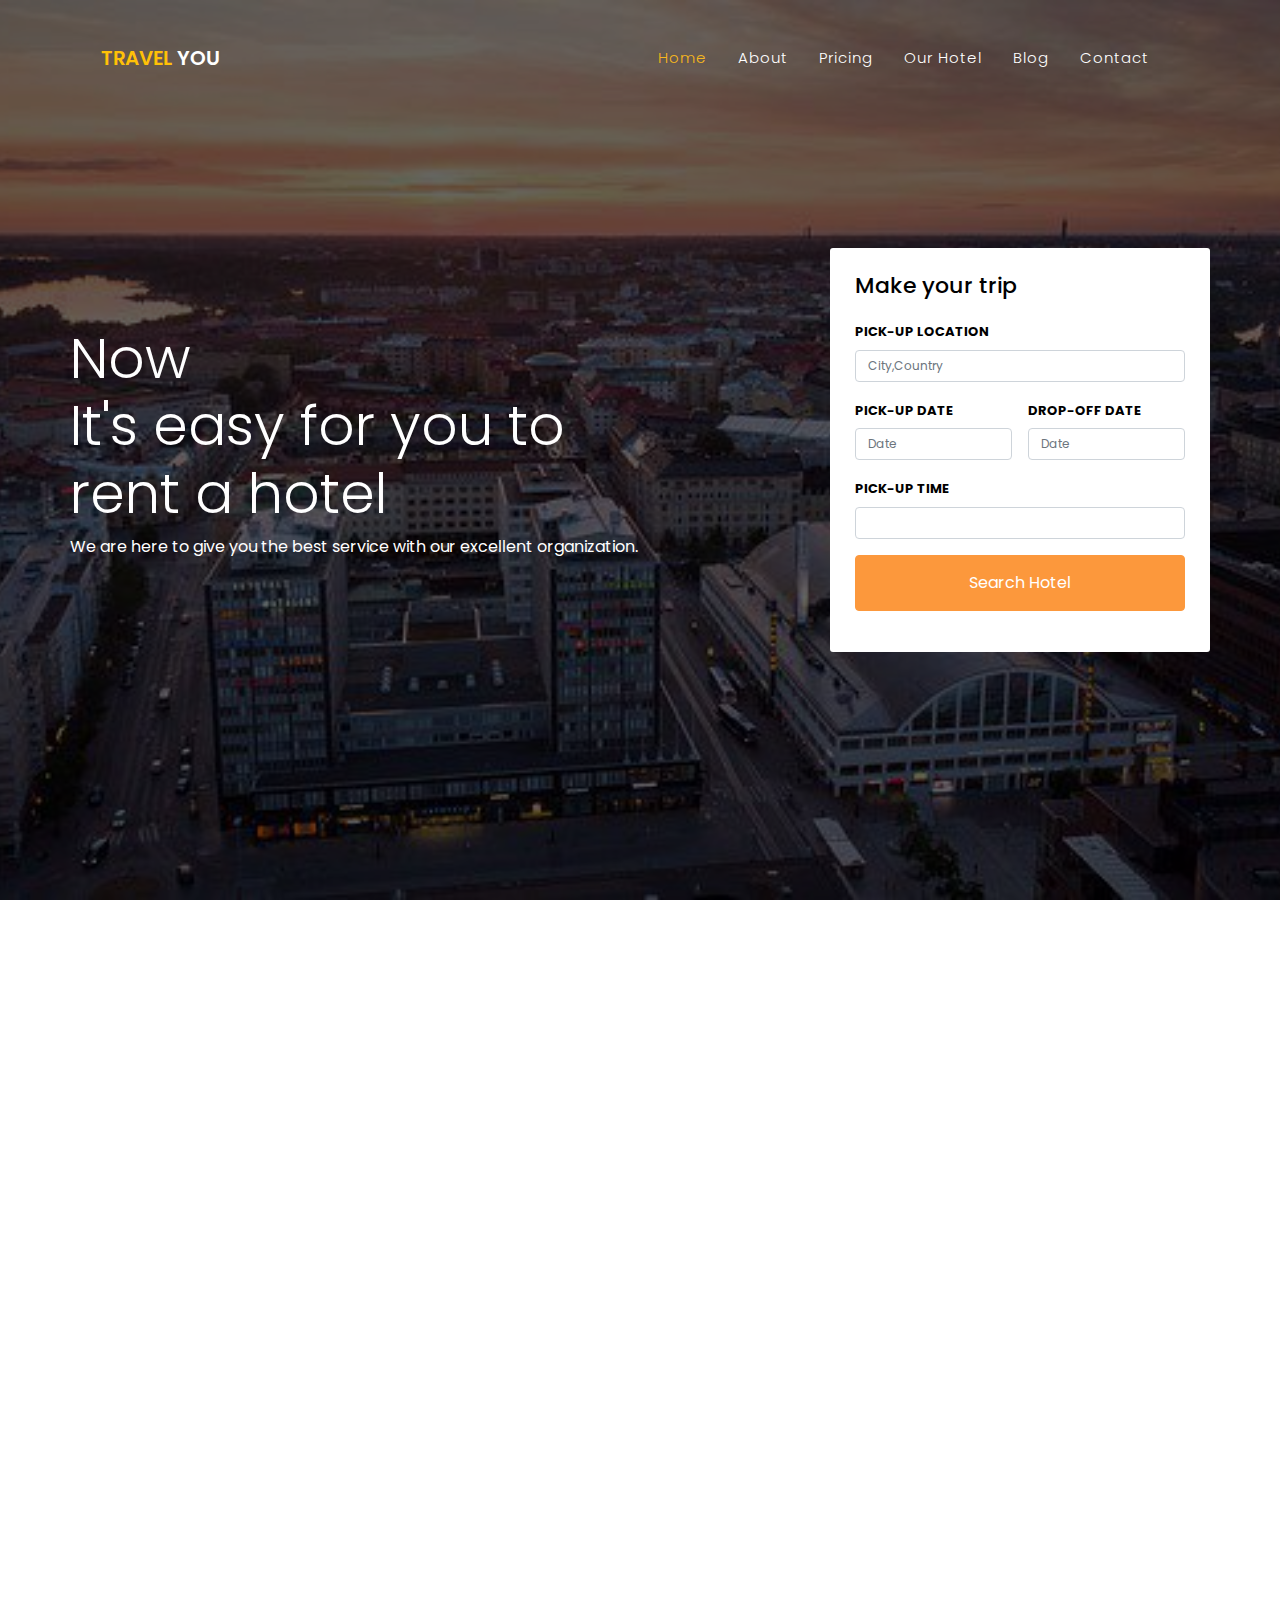
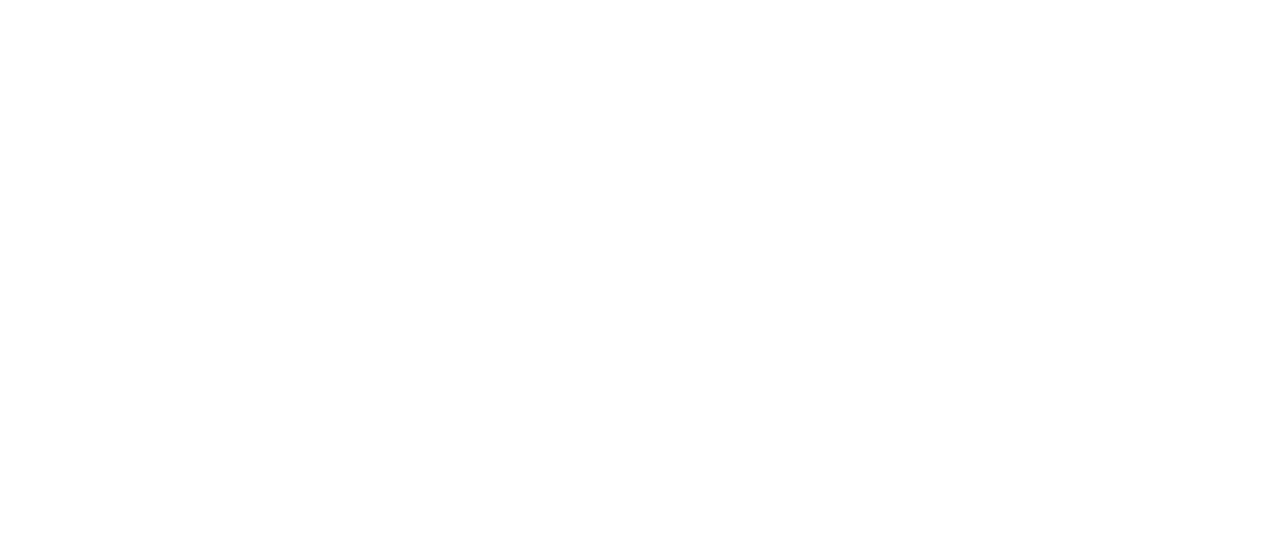
<file: index.html>
<!DOCTYPE html>
<html>
<head>
	<meta charset="utf-8">
	<meta name="viewport" content="width=device-width, initial-scale=1, shrink-to-fit=no">
	<title>Travel You</title>
	<link href="bootstrap/css/bootstrap.css" rel="stylesheet">
	<link rel="stylesheet" href="jqueryui/jquery-ui.css">
	<link rel="stylesheet" href="style.css">
	<link href="https://fonts.googleapis.com/css2?family=Poppins:wght@300;600&display=swap" rel="stylesheet">
	<link rel="stylesheet" href="fontawesome/css/all.min.css">
</head>
<body>
	<section class="container-fluid section1">
		<div class="overlay"></div>
		<div class="container">
			<nav class="navbar navbar-expand-md navbar-dark">
				<button class="navbar-toggler" type="button" data-toggle="collapse"
					data-target="#navbarSupportedContent" aria-controls="navbarSupportedContent" aria-expanded="false"
					aria-label="Toggle navigation"> <span class="navbar-toggler-icon"></span> </button>
				<a class="navbar-brand" href="#"> <span class="text-warning">TRAVEL</span> <span
						class="text-white">YOU</span> </a>
				<div class="collapse navbar-collapse" id="navbarSupportedContent">
					<ul class="navbar-nav ml-auto">
						<li class="nav-item active"> <a class="nav-link" href="#">Home <span
									class="sr-only">(current)</span></a> </li>
						<li class="nav-item"> <a class="nav-link" href="about.html">About</a> </li>
						<li class="nav-item"> <a class="nav-link " href="#">Pricing</a> </li>
						<li class="nav-item"> <a class="nav-link " href="#">Our Hotel</a> </li>
						<li class="nav-item"> <a class="nav-link " href="#">Blog</a> </li>
						<li class="nav-item"> <a class="nav-link " href="#">Contact</a> </li>
					</ul>
				</div>
			</nav>
			<div class="row">
				<div class="col-md-6 text-white p-0 py-4">
					<h2 class="display-4">Now<br>
						It's easy for you to rent a hotel</h2>
					<p>We are here to give you the best service with our excellent organization.</p>
				</div>
				<div class="col-md-4 offset-md-2 bg-white rightContents">
					<form action="" class="form-header">
						<h3>Make your trip</h3>
						<div class="form-group">
							<label for="">PICK-UP LOCATION</label>
							<input type="text" class="form-control" placeholder="City,Country">
						</div>
						<div class="d-flex">
							<div class="form-group mr-2 flex-grow-1">
								<label for="">PICK-UP DATE</label>
								<input type="text" class="form-control" id="book_pick_date" placeholder="Date">
							</div>
							<div class="form-group ml-2 flex-grow-1">
								<label for="">DROP-OFF DATE</label>
								<input type="text" class="form-control" id="book_off_date" placeholder="Date">
							</div>
						</div>
						<div class="form-group">
							<label for="">PICK-UP TIME</label>
							<input type="text" class="form-control" id="tarih3">
						</div>
						<div class="form-group">
							<input type="submit" class="btn btn-primary w-100" value="Search Hotel">
						</div>
					</form>
				</div>
			</div>
		</div>
	</section>
	<section class="container-fluid section2">
		<h3>HERE ARE OUR HOTELS</h3>
		<div class="row p-4">
			<div class="col-md-6 col-lg-3">
				<div class="sectionCard">
					<div class="img d-flex justify-content-start align-items-end"
						style="background: url('images/otel-1.jpg')">
						<div class="price d-flex shadow">
							<span class="tutar">$30</span>
							<p class="from-day">
								<span>From</span>
								<span>/Day</span>
							</p>
						</div>
					</div>
					<h5>Sueno Hotels Beach Side</h5>
					<p>Tüm yıl boyunca hizmet veren tesislerin bazılarında; 01.04 - 31.10 tarihleri arası konaklamalarda Yaz Konsepti, 01.11 - 31.03 tarihleri arası konaklamalarda ise Kış Konsepti uygulanmaktadır.</p>
					<div class="buttonAll">
						<button class="btn">Book Now</button>
						<button class="btn">Details</button>
					</div>
				</div>
			</div>
			<div class="col-md-6 col-lg-3">
				<div class="sectionCard">
					<div class="img d-flex justify-content-start align-items-end"
						style="background: url('images/hotel-2.jpg')">
						<div class="price d-flex shadow">
							<span class="tutar">$50</span>
							<p class="from-day">
								<span>From</span>
								<span>/Day</span>
							</p>
						</div>
					</div>
					<h5>Sueno Hotels Deluxe Belek</h5>
					<p>Tüm yıl boyunca hizmet veren tesislerin bazılarında; 01.04 - 31.10 tarihleri arası konaklamalarda Yaz Konsepti, 01.11 - 31.03 tarihleri arası konaklamalarda ise Kış Konsepti uygulanmaktadır.</p>
					<div class="buttonAll">
						<button class="btn">Book Now</button>
						<button class="btn">Details</button>
					</div>
				</div>
			</div>
			<div class="col-md-6 col-lg-3">
				<div class="sectionCard">
					<div class="img d-flex justify-content-start align-items-end"
						style="background: url('images/hotel-3.jpg')">
						<div class="price d-flex shadow">
							<span class="tutar">$40</span>
							<p class="from-day">
								<span>From</span>
								<span>/Day</span>
							</p>
						</div>
					</div>
					<h5>Alaiye Resort & Spa Hotel</h5>
					<p>Tüm yıl boyunca hizmet veren tesislerin bazılarında; 01.04 - 31.10 tarihleri arası konaklamalarda Yaz Konsepti, 01.11 - 31.03 tarihleri arası konaklamalarda ise Kış Konsepti uygulanmaktadır.</p>
					<div class="buttonAll">
						<button class="btn">Book Now</button>
						<button class="btn">Details</button>
					</div>
				</div>
			</div>
			<div class="col-md-6 col-lg-3">
				<div class="sectionCard">
					<div class="img d-flex justify-content-start align-items-end"
						style="background: url('images/hotel-4.jpg')">
						<div class="price d-flex shadow">
							<span class="tutar">$80</span>
							<p class="from-day">
								<span>From</span>
								<span>/Day</span>
							</p>
						</div>
					</div>
					<h5>Emelda Sun Club (Ex. Simena Sun Club)</h5>
					<p>Tüm yıl boyunca hizmet veren tesislerin bazılarında; 01.04 - 31.10 tarihleri arası konaklamalarda Yaz Konsepti, 01.11 - 31.03 tarihleri arası konaklamalarda ise Kış Konsepti uygulanmaktadır.</p>
					<div class="buttonAll">
						<button class="btn">Book Now</button>
						<button class="btn">Details</button>
					</div>
				</div>
			</div>
			<div class="col-md-6 col-lg-3">
				<div class="sectionCard">
					<div class="img d-flex justify-content-start align-items-end"
						style="background: url('images/hotel-5.jpg')">
						<div class="price d-flex shadow">
							<span class="tutar">$60</span>
							<p class="from-day">
								<span>From</span>
								<span>/Day</span>
							</p>
						</div>
					</div>
					<h5>Crystal Prestige Elite</h5>
					<p>Tüm yıl boyunca hizmet veren tesislerin bazılarında; 01.04 - 31.10 tarihleri arası konaklamalarda Yaz Konsepti, 01.11 - 31.03 tarihleri arası konaklamalarda ise Kış Konsepti uygulanmaktadır.</p>
					<div class="buttonAll">
						<button class="btn">Book Now</button>
						<button class="btn">Details</button>
					</div>
				</div>
			</div>
			<div class="col-md-6 col-lg-3">
				<div class="sectionCard">
					<div class="img d-flex justify-content-start align-items-end"
						style="background: url('images/hotel-8.jpg')">
						<div class="price d-flex shadow">
							<span class="tutar">$90</span>
							<p class="from-day">
								<span>From</span>
								<span>/Day</span>
							</p>
						</div>
					</div>
					<h5>Doria Hotel & Yacht Club Kaş</h5>
					<p>Tüm yıl boyunca hizmet veren tesislerin bazılarında; 01.04 - 31.10 tarihleri arası konaklamalarda Yaz Konsepti, 01.11 - 31.03 tarihleri arası konaklamalarda ise Kış Konsepti uygulanmaktadır.</p>
					<div class="buttonAll">
						<button class="btn">Book Now</button>
						<button class="btn">Details</button>
					</div>
				</div>
			</div>
			<div class="col-md-6 col-lg-3">
				<div class="sectionCard">
					<div class="img d-flex justify-content-start align-items-end"
						style="background: url('images/hotel-9.jpg')">
						<div class="price d-flex shadow">
							<span class="tutar">$100</span>
							<p class="from-day">
								<span>From</span>
								<span>/Day</span>
							</p>
						</div>
					</div>
					<h5>Andriake Beach Club Hotel</h5>
					<p>Tüm yıl boyunca hizmet veren tesislerin bazılarında; 01.04 - 31.10 tarihleri arası konaklamalarda Yaz Konsepti, 01.11 - 31.03 tarihleri arası konaklamalarda ise Kış Konsepti uygulanmaktadır.</p>
					<div class="buttonAll">
						<button class="btn">Book Now</button>
						<button class="btn">Details</button>
					</div>
				</div>
			</div>
			<div class="col-md-6 col-lg-3 cart">
				<div class="sectionCard">
					<div class="img d-flex justify-content-start align-items-end"
						style="background: url('images/hotel-10.jpg')">
						<div class="price d-flex shadow">
							<span class="tutar">$80</span>
							<p class="from-day">
								<span>From</span>
								<span>/Day</span>
							</p>
						</div>
					</div>
					<h5>Nirvana Cosmopolitan Hotel</h5>
					<p>Tüm yıl boyunca hizmet veren tesislerin bazılarında; 01.04 - 31.10 tarihleri arası konaklamalarda Yaz Konsepti, 01.11 - 31.03 tarihleri arası konaklamalarda ise Kış Konsepti uygulanmaktadır.</p>
					<div class="buttonAll">
						<button class="btn">Book Now</button>
						<button class="btn">Details</button>
					</div>
				</div>
			</div>
		</div>
	</section>
	<script src="bootstrap/js/jquery-3.4.1.min.js"></script>
	<script src="bootstrap/js/bootstrap.js"></script>
	<script src="jqueryui/jquery-ui.js"></script>
	<script src="jscript.js"></script>
</body>

</html>
</file>
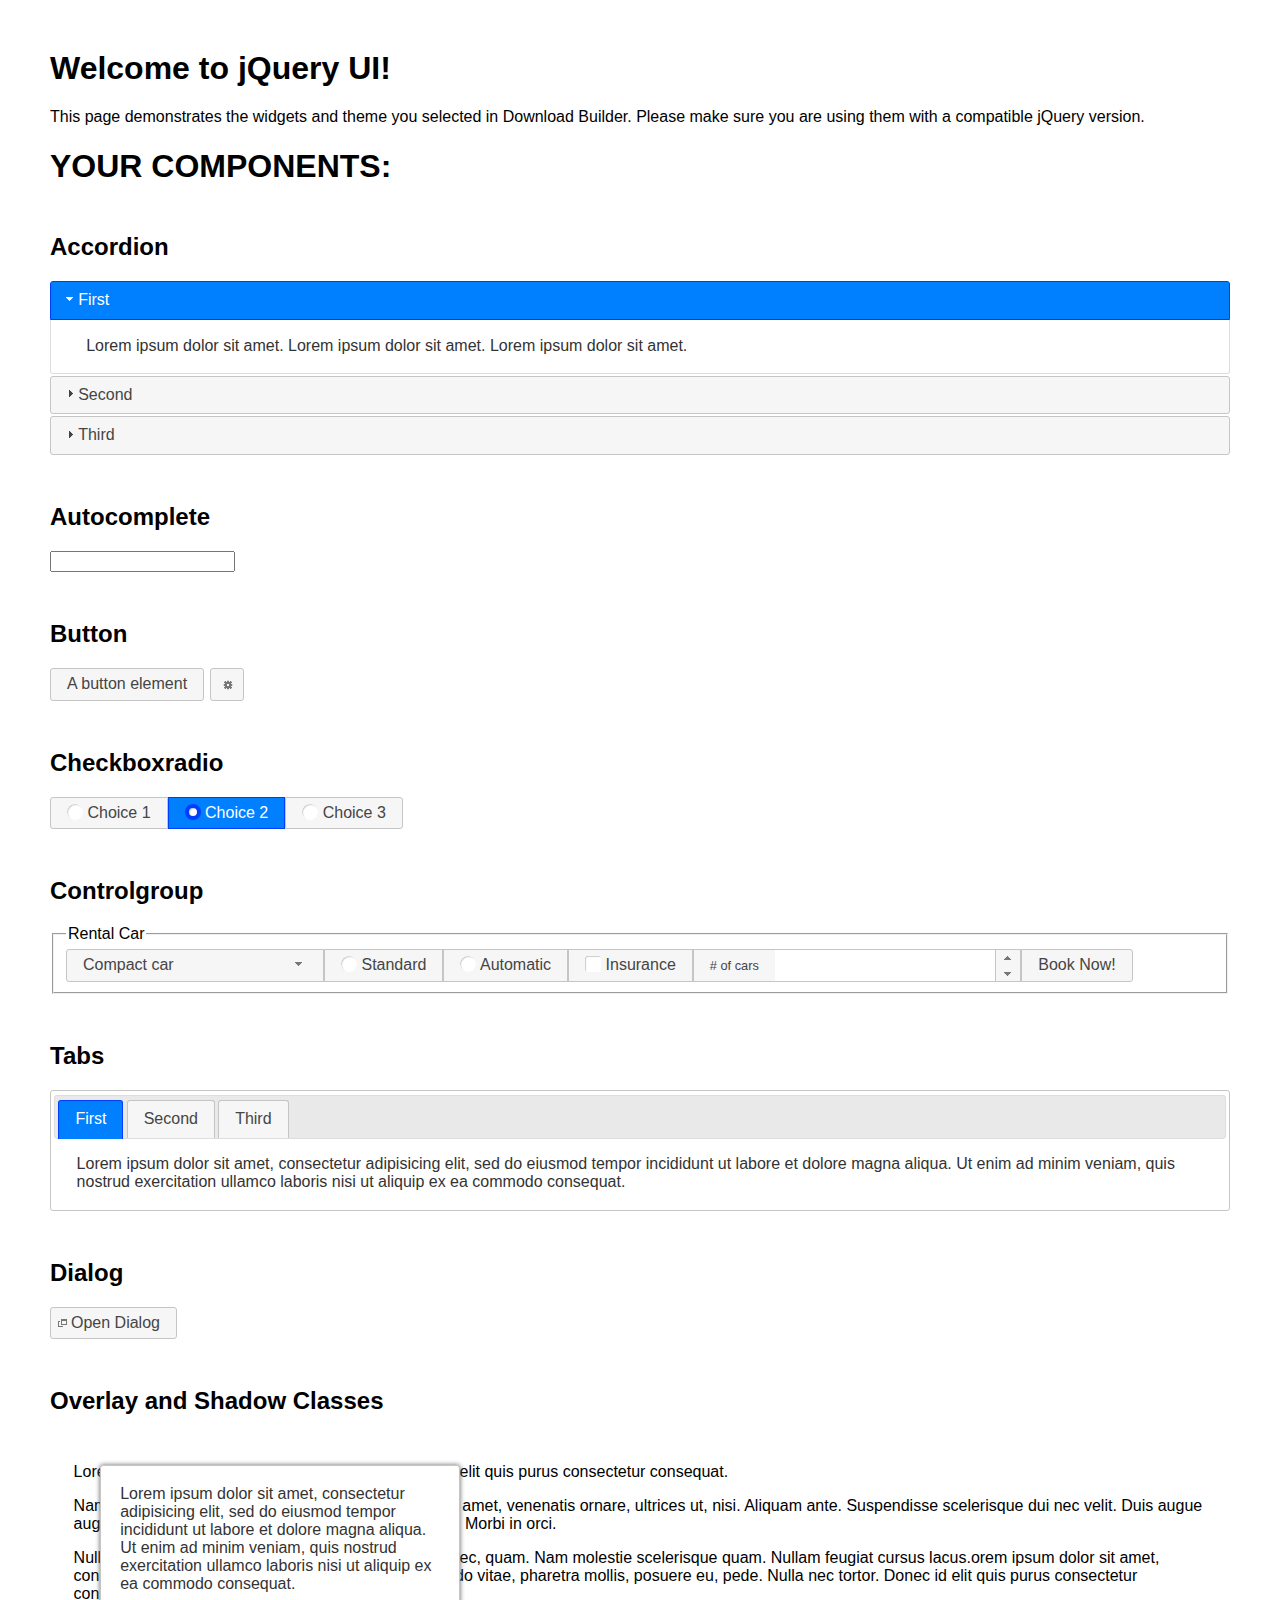
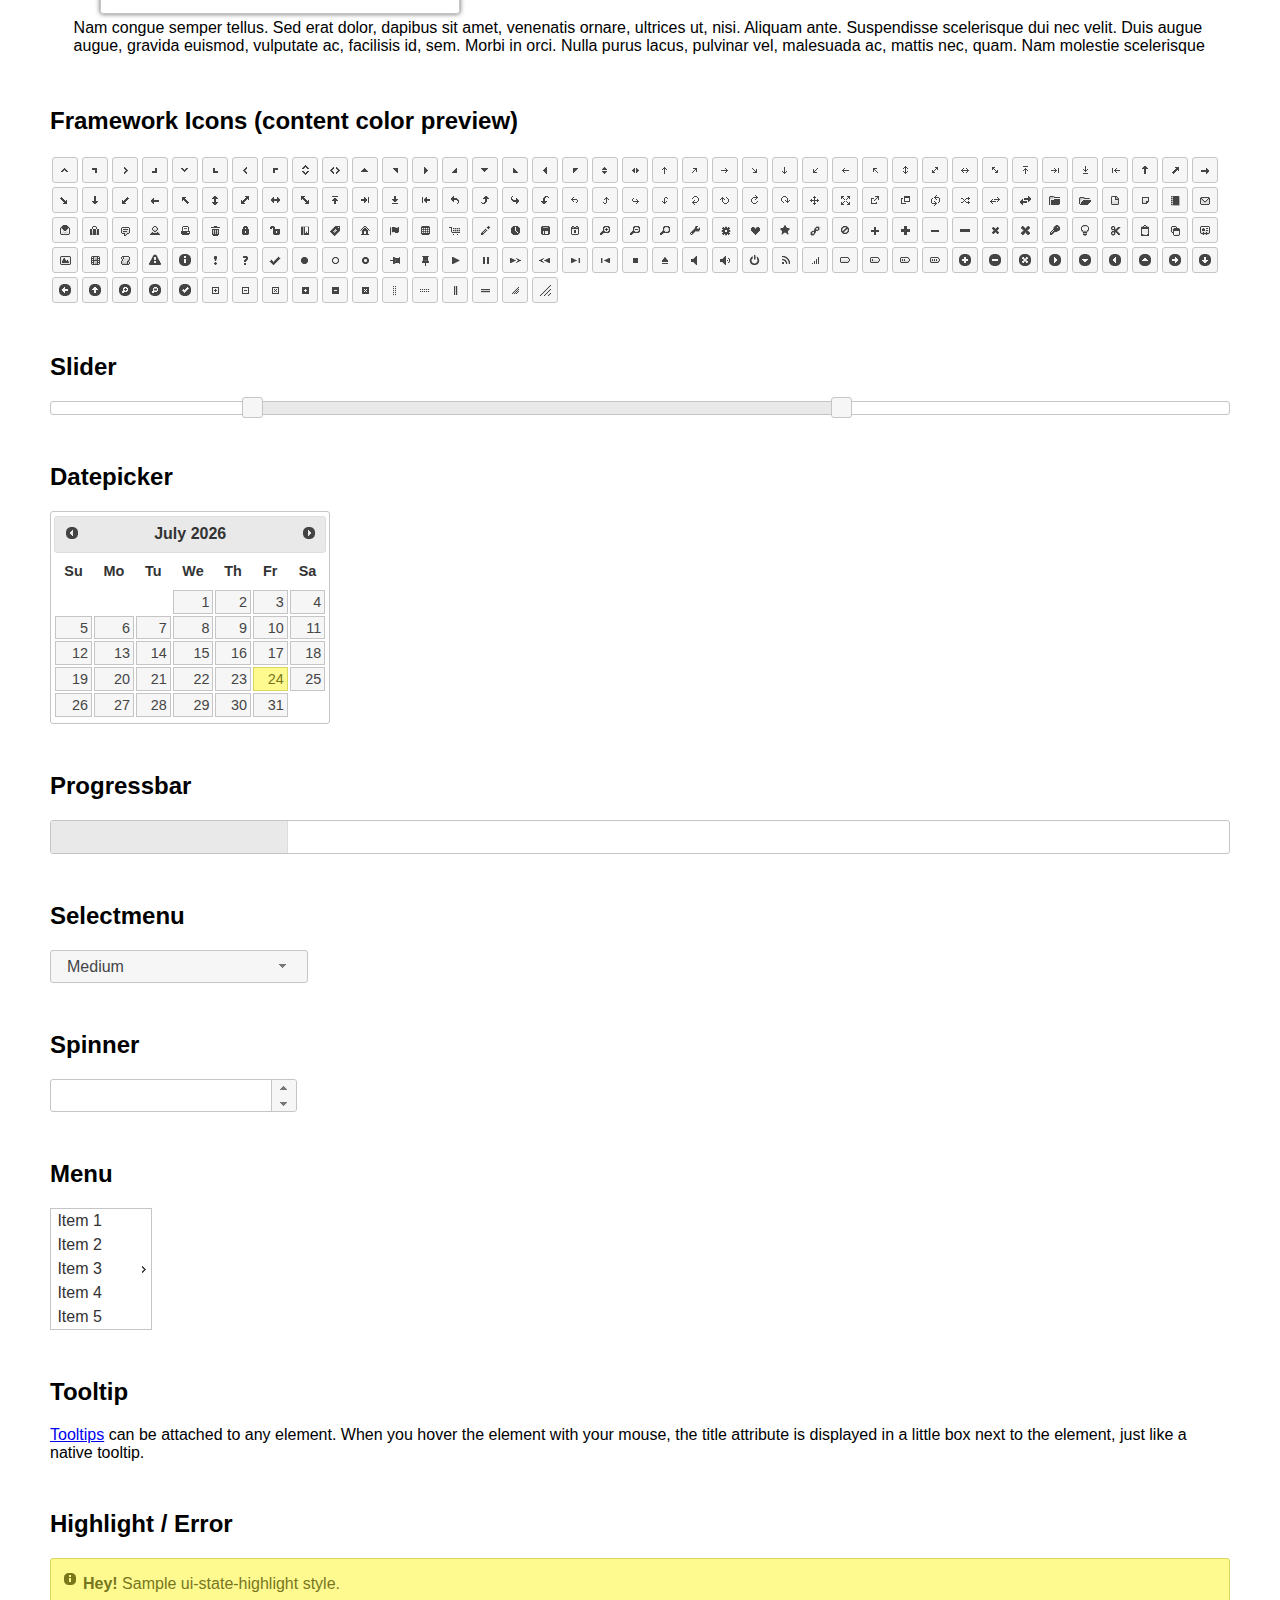
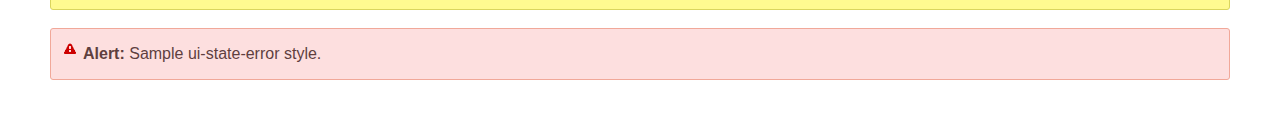
<file: jqueryui/index.html>
<!doctype html>
<html lang="us">
<head>
	<meta charset="utf-8">
	<title>jQuery UI Example Page</title>
	<link href="jquery-ui.css" rel="stylesheet">
	<style>
	body{
		font-family: "Trebuchet MS", sans-serif;
		margin: 50px;
	}
	.demoHeaders {
		margin-top: 2em;
	}
	#dialog-link {
		padding: .4em 1em .4em 20px;
		text-decoration: none;
		position: relative;
	}
	#dialog-link span.ui-icon {
		margin: 0 5px 0 0;
		position: absolute;
		left: .2em;
		top: 50%;
		margin-top: -8px;
	}
	#icons {
		margin: 0;
		padding: 0;
	}
	#icons li {
		margin: 2px;
		position: relative;
		padding: 4px 0;
		cursor: pointer;
		float: left;
		list-style: none;
	}
	#icons span.ui-icon {
		float: left;
		margin: 0 4px;
	}
	.fakewindowcontain .ui-widget-overlay {
		position: absolute;
	}
	select {
		width: 200px;
	}
	</style>
</head>
<body>

<h1>Welcome to jQuery UI!</h1>

<div class="ui-widget">
	<p>This page demonstrates the widgets and theme you selected in Download Builder. Please make sure you are using them with a compatible jQuery version.</p>
</div>

<h1>YOUR COMPONENTS:</h1>


<!-- Accordion -->
<h2 class="demoHeaders">Accordion</h2>
<div id="accordion">
	<h3>First</h3>
	<div>Lorem ipsum dolor sit amet. Lorem ipsum dolor sit amet. Lorem ipsum dolor sit amet.</div>
	<h3>Second</h3>
	<div>Phasellus mattis tincidunt nibh.</div>
	<h3>Third</h3>
	<div>Nam dui erat, auctor a, dignissim quis.</div>
</div>



<!-- Autocomplete -->
<h2 class="demoHeaders">Autocomplete</h2>
<div>
	<input id="autocomplete" title="type &quot;a&quot;">
</div>



<!-- Button -->
<h2 class="demoHeaders">Button</h2>
<button id="button">A button element</button>
<button id="button-icon">An icon-only button</button>



<!-- Checkboxradio -->
<h2 class="demoHeaders">Checkboxradio</h2>
<form style="margin-top: 1em;">
	<div id="radioset">
		<input type="radio" id="radio1" name="radio"><label for="radio1">Choice 1</label>
		<input type="radio" id="radio2" name="radio" checked="checked"><label for="radio2">Choice 2</label>
		<input type="radio" id="radio3" name="radio"><label for="radio3">Choice 3</label>
	</div>
</form>



<!-- Controlgroup -->
<h2 class="demoHeaders">Controlgroup</h2>
<fieldset>
	<legend>Rental Car</legend>
	<div id="controlgroup">
		<select id="car-type">
			<option>Compact car</option>
			<option>Midsize car</option>
			<option>Full size car</option>
			<option>SUV</option>
			<option>Luxury</option>
			<option>Truck</option>
			<option>Van</option>
		</select>
		<label for="transmission-standard">Standard</label>
		<input type="radio" name="transmission" id="transmission-standard">
		<label for="transmission-automatic">Automatic</label>
		<input type="radio" name="transmission" id="transmission-automatic">
		<label for="insurance">Insurance</label>
		<input type="checkbox" name="insurance" id="insurance">
		<label for="horizontal-spinner" class="ui-controlgroup-label"># of cars</label>
		<input id="horizontal-spinner" class="ui-spinner-input">
		<button>Book Now!</button>
	</div>
</fieldset>



<!-- Tabs -->
<h2 class="demoHeaders">Tabs</h2>
<div id="tabs">
	<ul>
		<li><a href="#tabs-1">First</a></li>
		<li><a href="#tabs-2">Second</a></li>
		<li><a href="#tabs-3">Third</a></li>
	</ul>
	<div id="tabs-1">Lorem ipsum dolor sit amet, consectetur adipisicing elit, sed do eiusmod tempor incididunt ut labore et dolore magna aliqua. Ut enim ad minim veniam, quis nostrud exercitation ullamco laboris nisi ut aliquip ex ea commodo consequat.</div>
	<div id="tabs-2">Phasellus mattis tincidunt nibh. Cras orci urna, blandit id, pretium vel, aliquet ornare, felis. Maecenas scelerisque sem non nisl. Fusce sed lorem in enim dictum bibendum.</div>
	<div id="tabs-3">Nam dui erat, auctor a, dignissim quis, sollicitudin eu, felis. Pellentesque nisi urna, interdum eget, sagittis et, consequat vestibulum, lacus. Mauris porttitor ullamcorper augue.</div>
</div>



<h2 class="demoHeaders">Dialog</h2>
<p>
	<button id="dialog-link" class="ui-button ui-corner-all ui-widget">
		<span class="ui-icon ui-icon-newwin"></span>Open Dialog
	</button>
</p>

<h2 class="demoHeaders">Overlay and Shadow Classes</h2>
<div style="position: relative; width: 96%; height: 200px; padding:1% 2%; overflow:hidden;" class="fakewindowcontain">
	<p>Lorem ipsum dolor sit amet,  Nulla nec tortor. Donec id elit quis purus consectetur consequat. </p><p>Nam congue semper tellus. Sed erat dolor, dapibus sit amet, venenatis ornare, ultrices ut, nisi. Aliquam ante. Suspendisse scelerisque dui nec velit. Duis augue augue, gravida euismod, vulputate ac, facilisis id, sem. Morbi in orci. </p><p>Nulla purus lacus, pulvinar vel, malesuada ac, mattis nec, quam. Nam molestie scelerisque quam. Nullam feugiat cursus lacus.orem ipsum dolor sit amet, consectetur adipiscing elit. Donec libero risus, commodo vitae, pharetra mollis, posuere eu, pede. Nulla nec tortor. Donec id elit quis purus consectetur consequat. </p><p>Nam congue semper tellus. Sed erat dolor, dapibus sit amet, venenatis ornare, ultrices ut, nisi. Aliquam ante. Suspendisse scelerisque dui nec velit. Duis augue augue, gravida euismod, vulputate ac, facilisis id, sem. Morbi in orci. Nulla purus lacus, pulvinar vel, malesuada ac, mattis nec, quam. Nam molestie scelerisque quam. </p><p>Nullam feugiat cursus lacus.orem ipsum dolor sit amet, consectetur adipiscing elit. Donec libero risus, commodo vitae, pharetra mollis, posuere eu, pede. Nulla nec tortor. Donec id elit quis purus consectetur consequat. Nam congue semper tellus. Sed erat dolor, dapibus sit amet, venenatis ornare, ultrices ut, nisi. Aliquam ante. </p><p>Suspendisse scelerisque dui nec velit. Duis augue augue, gravida euismod, vulputate ac, facilisis id, sem. Morbi in orci. Nulla purus lacus, pulvinar vel, malesuada ac, mattis nec, quam. Nam molestie scelerisque quam. Nullam feugiat cursus lacus.orem ipsum dolor sit amet, consectetur adipiscing elit. Donec libero risus, commodo vitae, pharetra mollis, posuere eu, pede. Nulla nec tortor. Donec id elit quis purus consectetur consequat. Nam congue semper tellus. Sed erat dolor, dapibus sit amet, venenatis ornare, ultrices ut, nisi. </p>

	<!-- ui-dialog -->
	<div class="ui-widget-overlay ui-front"></div>
	<div style="position: absolute; width: 320px; left: 50px; top: 30px; padding: 1.2em" class="ui-widget ui-front ui-widget-content ui-corner-all ui-widget-shadow">
		Lorem ipsum dolor sit amet, consectetur adipisicing elit, sed do eiusmod tempor incididunt ut labore et dolore magna aliqua. Ut enim ad minim veniam, quis nostrud exercitation ullamco laboris nisi ut aliquip ex ea commodo consequat.
	</div>

</div>

<!-- ui-dialog -->
<div id="dialog" title="Dialog Title">
	<p>Lorem ipsum dolor sit amet, consectetur adipisicing elit, sed do eiusmod tempor incididunt ut labore et dolore magna aliqua. Ut enim ad minim veniam, quis nostrud exercitation ullamco laboris nisi ut aliquip ex ea commodo consequat.</p>
</div>



<h2 class="demoHeaders">Framework Icons (content color preview)</h2>
<ul id="icons" class="ui-widget ui-helper-clearfix">
	<li class="ui-state-default ui-corner-all" title=".ui-icon-caret-1-n"><span class="ui-icon ui-icon-caret-1-n"></span></li>
	<li class="ui-state-default ui-corner-all" title=".ui-icon-caret-1-ne"><span class="ui-icon ui-icon-caret-1-ne"></span></li>
	<li class="ui-state-default ui-corner-all" title=".ui-icon-caret-1-e"><span class="ui-icon ui-icon-caret-1-e"></span></li>
	<li class="ui-state-default ui-corner-all" title=".ui-icon-caret-1-se"><span class="ui-icon ui-icon-caret-1-se"></span></li>
	<li class="ui-state-default ui-corner-all" title=".ui-icon-caret-1-s"><span class="ui-icon ui-icon-caret-1-s"></span></li>
	<li class="ui-state-default ui-corner-all" title=".ui-icon-caret-1-sw"><span class="ui-icon ui-icon-caret-1-sw"></span></li>
	<li class="ui-state-default ui-corner-all" title=".ui-icon-caret-1-w"><span class="ui-icon ui-icon-caret-1-w"></span></li>
	<li class="ui-state-default ui-corner-all" title=".ui-icon-caret-1-nw"><span class="ui-icon ui-icon-caret-1-nw"></span></li>
	<li class="ui-state-default ui-corner-all" title=".ui-icon-caret-2-n-s"><span class="ui-icon ui-icon-caret-2-n-s"></span></li>
	<li class="ui-state-default ui-corner-all" title=".ui-icon-caret-2-e-w"><span class="ui-icon ui-icon-caret-2-e-w"></span></li>
	<li class="ui-state-default ui-corner-all" title=".ui-icon-triangle-1-n"><span class="ui-icon ui-icon-triangle-1-n"></span></li>
	<li class="ui-state-default ui-corner-all" title=".ui-icon-triangle-1-ne"><span class="ui-icon ui-icon-triangle-1-ne"></span></li>
	<li class="ui-state-default ui-corner-all" title=".ui-icon-triangle-1-e"><span class="ui-icon ui-icon-triangle-1-e"></span></li>
	<li class="ui-state-default ui-corner-all" title=".ui-icon-triangle-1-se"><span class="ui-icon ui-icon-triangle-1-se"></span></li>
	<li class="ui-state-default ui-corner-all" title=".ui-icon-triangle-1-s"><span class="ui-icon ui-icon-triangle-1-s"></span></li>
	<li class="ui-state-default ui-corner-all" title=".ui-icon-triangle-1-sw"><span class="ui-icon ui-icon-triangle-1-sw"></span></li>
	<li class="ui-state-default ui-corner-all" title=".ui-icon-triangle-1-w"><span class="ui-icon ui-icon-triangle-1-w"></span></li>
	<li class="ui-state-default ui-corner-all" title=".ui-icon-triangle-1-nw"><span class="ui-icon ui-icon-triangle-1-nw"></span></li>
	<li class="ui-state-default ui-corner-all" title=".ui-icon-triangle-2-n-s"><span class="ui-icon ui-icon-triangle-2-n-s"></span></li>
	<li class="ui-state-default ui-corner-all" title=".ui-icon-triangle-2-e-w"><span class="ui-icon ui-icon-triangle-2-e-w"></span></li>
	<li class="ui-state-default ui-corner-all" title=".ui-icon-arrow-1-n"><span class="ui-icon ui-icon-arrow-1-n"></span></li>
	<li class="ui-state-default ui-corner-all" title=".ui-icon-arrow-1-ne"><span class="ui-icon ui-icon-arrow-1-ne"></span></li>
	<li class="ui-state-default ui-corner-all" title=".ui-icon-arrow-1-e"><span class="ui-icon ui-icon-arrow-1-e"></span></li>
	<li class="ui-state-default ui-corner-all" title=".ui-icon-arrow-1-se"><span class="ui-icon ui-icon-arrow-1-se"></span></li>
	<li class="ui-state-default ui-corner-all" title=".ui-icon-arrow-1-s"><span class="ui-icon ui-icon-arrow-1-s"></span></li>
	<li class="ui-state-default ui-corner-all" title=".ui-icon-arrow-1-sw"><span class="ui-icon ui-icon-arrow-1-sw"></span></li>
	<li class="ui-state-default ui-corner-all" title=".ui-icon-arrow-1-w"><span class="ui-icon ui-icon-arrow-1-w"></span></li>
	<li class="ui-state-default ui-corner-all" title=".ui-icon-arrow-1-nw"><span class="ui-icon ui-icon-arrow-1-nw"></span></li>
	<li class="ui-state-default ui-corner-all" title=".ui-icon-arrow-2-n-s"><span class="ui-icon ui-icon-arrow-2-n-s"></span></li>
	<li class="ui-state-default ui-corner-all" title=".ui-icon-arrow-2-ne-sw"><span class="ui-icon ui-icon-arrow-2-ne-sw"></span></li>
	<li class="ui-state-default ui-corner-all" title=".ui-icon-arrow-2-e-w"><span class="ui-icon ui-icon-arrow-2-e-w"></span></li>
	<li class="ui-state-default ui-corner-all" title=".ui-icon-arrow-2-se-nw"><span class="ui-icon ui-icon-arrow-2-se-nw"></span></li>
	<li class="ui-state-default ui-corner-all" title=".ui-icon-arrowstop-1-n"><span class="ui-icon ui-icon-arrowstop-1-n"></span></li>
	<li class="ui-state-default ui-corner-all" title=".ui-icon-arrowstop-1-e"><span class="ui-icon ui-icon-arrowstop-1-e"></span></li>
	<li class="ui-state-default ui-corner-all" title=".ui-icon-arrowstop-1-s"><span class="ui-icon ui-icon-arrowstop-1-s"></span></li>
	<li class="ui-state-default ui-corner-all" title=".ui-icon-arrowstop-1-w"><span class="ui-icon ui-icon-arrowstop-1-w"></span></li>
	<li class="ui-state-default ui-corner-all" title=".ui-icon-arrowthick-1-n"><span class="ui-icon ui-icon-arrowthick-1-n"></span></li>
	<li class="ui-state-default ui-corner-all" title=".ui-icon-arrowthick-1-ne"><span class="ui-icon ui-icon-arrowthick-1-ne"></span></li>
	<li class="ui-state-default ui-corner-all" title=".ui-icon-arrowthick-1-e"><span class="ui-icon ui-icon-arrowthick-1-e"></span></li>
	<li class="ui-state-default ui-corner-all" title=".ui-icon-arrowthick-1-se"><span class="ui-icon ui-icon-arrowthick-1-se"></span></li>
	<li class="ui-state-default ui-corner-all" title=".ui-icon-arrowthick-1-s"><span class="ui-icon ui-icon-arrowthick-1-s"></span></li>
	<li class="ui-state-default ui-corner-all" title=".ui-icon-arrowthick-1-sw"><span class="ui-icon ui-icon-arrowthick-1-sw"></span></li>
	<li class="ui-state-default ui-corner-all" title=".ui-icon-arrowthick-1-w"><span class="ui-icon ui-icon-arrowthick-1-w"></span></li>
	<li class="ui-state-default ui-corner-all" title=".ui-icon-arrowthick-1-nw"><span class="ui-icon ui-icon-arrowthick-1-nw"></span></li>
	<li class="ui-state-default ui-corner-all" title=".ui-icon-arrowthick-2-n-s"><span class="ui-icon ui-icon-arrowthick-2-n-s"></span></li>
	<li class="ui-state-default ui-corner-all" title=".ui-icon-arrowthick-2-ne-sw"><span class="ui-icon ui-icon-arrowthick-2-ne-sw"></span></li>
	<li class="ui-state-default ui-corner-all" title=".ui-icon-arrowthick-2-e-w"><span class="ui-icon ui-icon-arrowthick-2-e-w"></span></li>
	<li class="ui-state-default ui-corner-all" title=".ui-icon-arrowthick-2-se-nw"><span class="ui-icon ui-icon-arrowthick-2-se-nw"></span></li>
	<li class="ui-state-default ui-corner-all" title=".ui-icon-arrowthickstop-1-n"><span class="ui-icon ui-icon-arrowthickstop-1-n"></span></li>
	<li class="ui-state-default ui-corner-all" title=".ui-icon-arrowthickstop-1-e"><span class="ui-icon ui-icon-arrowthickstop-1-e"></span></li>
	<li class="ui-state-default ui-corner-all" title=".ui-icon-arrowthickstop-1-s"><span class="ui-icon ui-icon-arrowthickstop-1-s"></span></li>
	<li class="ui-state-default ui-corner-all" title=".ui-icon-arrowthickstop-1-w"><span class="ui-icon ui-icon-arrowthickstop-1-w"></span></li>
	<li class="ui-state-default ui-corner-all" title=".ui-icon-arrowreturnthick-1-w"><span class="ui-icon ui-icon-arrowreturnthick-1-w"></span></li>
	<li class="ui-state-default ui-corner-all" title=".ui-icon-arrowreturnthick-1-n"><span class="ui-icon ui-icon-arrowreturnthick-1-n"></span></li>
	<li class="ui-state-default ui-corner-all" title=".ui-icon-arrowreturnthick-1-e"><span class="ui-icon ui-icon-arrowreturnthick-1-e"></span></li>
	<li class="ui-state-default ui-corner-all" title=".ui-icon-arrowreturnthick-1-s"><span class="ui-icon ui-icon-arrowreturnthick-1-s"></span></li>
	<li class="ui-state-default ui-corner-all" title=".ui-icon-arrowreturn-1-w"><span class="ui-icon ui-icon-arrowreturn-1-w"></span></li>
	<li class="ui-state-default ui-corner-all" title=".ui-icon-arrowreturn-1-n"><span class="ui-icon ui-icon-arrowreturn-1-n"></span></li>
	<li class="ui-state-default ui-corner-all" title=".ui-icon-arrowreturn-1-e"><span class="ui-icon ui-icon-arrowreturn-1-e"></span></li>
	<li class="ui-state-default ui-corner-all" title=".ui-icon-arrowreturn-1-s"><span class="ui-icon ui-icon-arrowreturn-1-s"></span></li>
	<li class="ui-state-default ui-corner-all" title=".ui-icon-arrowrefresh-1-w"><span class="ui-icon ui-icon-arrowrefresh-1-w"></span></li>
	<li class="ui-state-default ui-corner-all" title=".ui-icon-arrowrefresh-1-n"><span class="ui-icon ui-icon-arrowrefresh-1-n"></span></li>
	<li class="ui-state-default ui-corner-all" title=".ui-icon-arrowrefresh-1-e"><span class="ui-icon ui-icon-arrowrefresh-1-e"></span></li>
	<li class="ui-state-default ui-corner-all" title=".ui-icon-arrowrefresh-1-s"><span class="ui-icon ui-icon-arrowrefresh-1-s"></span></li>
	<li class="ui-state-default ui-corner-all" title=".ui-icon-arrow-4"><span class="ui-icon ui-icon-arrow-4"></span></li>
	<li class="ui-state-default ui-corner-all" title=".ui-icon-arrow-4-diag"><span class="ui-icon ui-icon-arrow-4-diag"></span></li>
	<li class="ui-state-default ui-corner-all" title=".ui-icon-extlink"><span class="ui-icon ui-icon-extlink"></span></li>
	<li class="ui-state-default ui-corner-all" title=".ui-icon-newwin"><span class="ui-icon ui-icon-newwin"></span></li>
	<li class="ui-state-default ui-corner-all" title=".ui-icon-refresh"><span class="ui-icon ui-icon-refresh"></span></li>
	<li class="ui-state-default ui-corner-all" title=".ui-icon-shuffle"><span class="ui-icon ui-icon-shuffle"></span></li>
	<li class="ui-state-default ui-corner-all" title=".ui-icon-transfer-e-w"><span class="ui-icon ui-icon-transfer-e-w"></span></li>
	<li class="ui-state-default ui-corner-all" title=".ui-icon-transferthick-e-w"><span class="ui-icon ui-icon-transferthick-e-w"></span></li>
	<li class="ui-state-default ui-corner-all" title=".ui-icon-folder-collapsed"><span class="ui-icon ui-icon-folder-collapsed"></span></li>
	<li class="ui-state-default ui-corner-all" title=".ui-icon-folder-open"><span class="ui-icon ui-icon-folder-open"></span></li>
	<li class="ui-state-default ui-corner-all" title=".ui-icon-document"><span class="ui-icon ui-icon-document"></span></li>
	<li class="ui-state-default ui-corner-all" title=".ui-icon-document-b"><span class="ui-icon ui-icon-document-b"></span></li>
	<li class="ui-state-default ui-corner-all" title=".ui-icon-note"><span class="ui-icon ui-icon-note"></span></li>
	<li class="ui-state-default ui-corner-all" title=".ui-icon-mail-closed"><span class="ui-icon ui-icon-mail-closed"></span></li>
	<li class="ui-state-default ui-corner-all" title=".ui-icon-mail-open"><span class="ui-icon ui-icon-mail-open"></span></li>
	<li class="ui-state-default ui-corner-all" title=".ui-icon-suitcase"><span class="ui-icon ui-icon-suitcase"></span></li>
	<li class="ui-state-default ui-corner-all" title=".ui-icon-comment"><span class="ui-icon ui-icon-comment"></span></li>
	<li class="ui-state-default ui-corner-all" title=".ui-icon-person"><span class="ui-icon ui-icon-person"></span></li>
	<li class="ui-state-default ui-corner-all" title=".ui-icon-print"><span class="ui-icon ui-icon-print"></span></li>
	<li class="ui-state-default ui-corner-all" title=".ui-icon-trash"><span class="ui-icon ui-icon-trash"></span></li>
	<li class="ui-state-default ui-corner-all" title=".ui-icon-locked"><span class="ui-icon ui-icon-locked"></span></li>
	<li class="ui-state-default ui-corner-all" title=".ui-icon-unlocked"><span class="ui-icon ui-icon-unlocked"></span></li>
	<li class="ui-state-default ui-corner-all" title=".ui-icon-bookmark"><span class="ui-icon ui-icon-bookmark"></span></li>
	<li class="ui-state-default ui-corner-all" title=".ui-icon-tag"><span class="ui-icon ui-icon-tag"></span></li>
	<li class="ui-state-default ui-corner-all" title=".ui-icon-home"><span class="ui-icon ui-icon-home"></span></li>
	<li class="ui-state-default ui-corner-all" title=".ui-icon-flag"><span class="ui-icon ui-icon-flag"></span></li>
	<li class="ui-state-default ui-corner-all" title=".ui-icon-calculator"><span class="ui-icon ui-icon-calculator"></span></li>
	<li class="ui-state-default ui-corner-all" title=".ui-icon-cart"><span class="ui-icon ui-icon-cart"></span></li>
	<li class="ui-state-default ui-corner-all" title=".ui-icon-pencil"><span class="ui-icon ui-icon-pencil"></span></li>
	<li class="ui-state-default ui-corner-all" title=".ui-icon-clock"><span class="ui-icon ui-icon-clock"></span></li>
	<li class="ui-state-default ui-corner-all" title=".ui-icon-disk"><span class="ui-icon ui-icon-disk"></span></li>
	<li class="ui-state-default ui-corner-all" title=".ui-icon-calendar"><span class="ui-icon ui-icon-calendar"></span></li>
	<li class="ui-state-default ui-corner-all" title=".ui-icon-zoomin"><span class="ui-icon ui-icon-zoomin"></span></li>
	<li class="ui-state-default ui-corner-all" title=".ui-icon-zoomout"><span class="ui-icon ui-icon-zoomout"></span></li>
	<li class="ui-state-default ui-corner-all" title=".ui-icon-search"><span class="ui-icon ui-icon-search"></span></li>
	<li class="ui-state-default ui-corner-all" title=".ui-icon-wrench"><span class="ui-icon ui-icon-wrench"></span></li>
	<li class="ui-state-default ui-corner-all" title=".ui-icon-gear"><span class="ui-icon ui-icon-gear"></span></li>
	<li class="ui-state-default ui-corner-all" title=".ui-icon-heart"><span class="ui-icon ui-icon-heart"></span></li>
	<li class="ui-state-default ui-corner-all" title=".ui-icon-star"><span class="ui-icon ui-icon-star"></span></li>
	<li class="ui-state-default ui-corner-all" title=".ui-icon-link"><span class="ui-icon ui-icon-link"></span></li>
	<li class="ui-state-default ui-corner-all" title=".ui-icon-cancel"><span class="ui-icon ui-icon-cancel"></span></li>
	<li class="ui-state-default ui-corner-all" title=".ui-icon-plus"><span class="ui-icon ui-icon-plus"></span></li>
	<li class="ui-state-default ui-corner-all" title=".ui-icon-plusthick"><span class="ui-icon ui-icon-plusthick"></span></li>
	<li class="ui-state-default ui-corner-all" title=".ui-icon-minus"><span class="ui-icon ui-icon-minus"></span></li>
	<li class="ui-state-default ui-corner-all" title=".ui-icon-minusthick"><span class="ui-icon ui-icon-minusthick"></span></li>
	<li class="ui-state-default ui-corner-all" title=".ui-icon-close"><span class="ui-icon ui-icon-close"></span></li>
	<li class="ui-state-default ui-corner-all" title=".ui-icon-closethick"><span class="ui-icon ui-icon-closethick"></span></li>
	<li class="ui-state-default ui-corner-all" title=".ui-icon-key"><span class="ui-icon ui-icon-key"></span></li>
	<li class="ui-state-default ui-corner-all" title=".ui-icon-lightbulb"><span class="ui-icon ui-icon-lightbulb"></span></li>
	<li class="ui-state-default ui-corner-all" title=".ui-icon-scissors"><span class="ui-icon ui-icon-scissors"></span></li>
	<li class="ui-state-default ui-corner-all" title=".ui-icon-clipboard"><span class="ui-icon ui-icon-clipboard"></span></li>
	<li class="ui-state-default ui-corner-all" title=".ui-icon-copy"><span class="ui-icon ui-icon-copy"></span></li>
	<li class="ui-state-default ui-corner-all" title=".ui-icon-contact"><span class="ui-icon ui-icon-contact"></span></li>
	<li class="ui-state-default ui-corner-all" title=".ui-icon-image"><span class="ui-icon ui-icon-image"></span></li>
	<li class="ui-state-default ui-corner-all" title=".ui-icon-video"><span class="ui-icon ui-icon-video"></span></li>
	<li class="ui-state-default ui-corner-all" title=".ui-icon-script"><span class="ui-icon ui-icon-script"></span></li>
	<li class="ui-state-default ui-corner-all" title=".ui-icon-alert"><span class="ui-icon ui-icon-alert"></span></li>
	<li class="ui-state-default ui-corner-all" title=".ui-icon-info"><span class="ui-icon ui-icon-info"></span></li>
	<li class="ui-state-default ui-corner-all" title=".ui-icon-notice"><span class="ui-icon ui-icon-notice"></span></li>
	<li class="ui-state-default ui-corner-all" title=".ui-icon-help"><span class="ui-icon ui-icon-help"></span></li>
	<li class="ui-state-default ui-corner-all" title=".ui-icon-check"><span class="ui-icon ui-icon-check"></span></li>
	<li class="ui-state-default ui-corner-all" title=".ui-icon-bullet"><span class="ui-icon ui-icon-bullet"></span></li>
	<li class="ui-state-default ui-corner-all" title=".ui-icon-radio-off"><span class="ui-icon ui-icon-radio-off"></span></li>
	<li class="ui-state-default ui-corner-all" title=".ui-icon-radio-on"><span class="ui-icon ui-icon-radio-on"></span></li>
	<li class="ui-state-default ui-corner-all" title=".ui-icon-pin-w"><span class="ui-icon ui-icon-pin-w"></span></li>
	<li class="ui-state-default ui-corner-all" title=".ui-icon-pin-s"><span class="ui-icon ui-icon-pin-s"></span></li>
	<li class="ui-state-default ui-corner-all" title=".ui-icon-play"><span class="ui-icon ui-icon-play"></span></li>
	<li class="ui-state-default ui-corner-all" title=".ui-icon-pause"><span class="ui-icon ui-icon-pause"></span></li>
	<li class="ui-state-default ui-corner-all" title=".ui-icon-seek-next"><span class="ui-icon ui-icon-seek-next"></span></li>
	<li class="ui-state-default ui-corner-all" title=".ui-icon-seek-prev"><span class="ui-icon ui-icon-seek-prev"></span></li>
	<li class="ui-state-default ui-corner-all" title=".ui-icon-seek-end"><span class="ui-icon ui-icon-seek-end"></span></li>
	<li class="ui-state-default ui-corner-all" title=".ui-icon-seek-first"><span class="ui-icon ui-icon-seek-first"></span></li>
	<li class="ui-state-default ui-corner-all" title=".ui-icon-stop"><span class="ui-icon ui-icon-stop"></span></li>
	<li class="ui-state-default ui-corner-all" title=".ui-icon-eject"><span class="ui-icon ui-icon-eject"></span></li>
	<li class="ui-state-default ui-corner-all" title=".ui-icon-volume-off"><span class="ui-icon ui-icon-volume-off"></span></li>
	<li class="ui-state-default ui-corner-all" title=".ui-icon-volume-on"><span class="ui-icon ui-icon-volume-on"></span></li>
	<li class="ui-state-default ui-corner-all" title=".ui-icon-power"><span class="ui-icon ui-icon-power"></span></li>
	<li class="ui-state-default ui-corner-all" title=".ui-icon-signal-diag"><span class="ui-icon ui-icon-signal-diag"></span></li>
	<li class="ui-state-default ui-corner-all" title=".ui-icon-signal"><span class="ui-icon ui-icon-signal"></span></li>
	<li class="ui-state-default ui-corner-all" title=".ui-icon-battery-0"><span class="ui-icon ui-icon-battery-0"></span></li>
	<li class="ui-state-default ui-corner-all" title=".ui-icon-battery-1"><span class="ui-icon ui-icon-battery-1"></span></li>
	<li class="ui-state-default ui-corner-all" title=".ui-icon-battery-2"><span class="ui-icon ui-icon-battery-2"></span></li>
	<li class="ui-state-default ui-corner-all" title=".ui-icon-battery-3"><span class="ui-icon ui-icon-battery-3"></span></li>
	<li class="ui-state-default ui-corner-all" title=".ui-icon-circle-plus"><span class="ui-icon ui-icon-circle-plus"></span></li>
	<li class="ui-state-default ui-corner-all" title=".ui-icon-circle-minus"><span class="ui-icon ui-icon-circle-minus"></span></li>
	<li class="ui-state-default ui-corner-all" title=".ui-icon-circle-close"><span class="ui-icon ui-icon-circle-close"></span></li>
	<li class="ui-state-default ui-corner-all" title=".ui-icon-circle-triangle-e"><span class="ui-icon ui-icon-circle-triangle-e"></span></li>
	<li class="ui-state-default ui-corner-all" title=".ui-icon-circle-triangle-s"><span class="ui-icon ui-icon-circle-triangle-s"></span></li>
	<li class="ui-state-default ui-corner-all" title=".ui-icon-circle-triangle-w"><span class="ui-icon ui-icon-circle-triangle-w"></span></li>
	<li class="ui-state-default ui-corner-all" title=".ui-icon-circle-triangle-n"><span class="ui-icon ui-icon-circle-triangle-n"></span></li>
	<li class="ui-state-default ui-corner-all" title=".ui-icon-circle-arrow-e"><span class="ui-icon ui-icon-circle-arrow-e"></span></li>
	<li class="ui-state-default ui-corner-all" title=".ui-icon-circle-arrow-s"><span class="ui-icon ui-icon-circle-arrow-s"></span></li>
	<li class="ui-state-default ui-corner-all" title=".ui-icon-circle-arrow-w"><span class="ui-icon ui-icon-circle-arrow-w"></span></li>
	<li class="ui-state-default ui-corner-all" title=".ui-icon-circle-arrow-n"><span class="ui-icon ui-icon-circle-arrow-n"></span></li>
	<li class="ui-state-default ui-corner-all" title=".ui-icon-circle-zoomin"><span class="ui-icon ui-icon-circle-zoomin"></span></li>
	<li class="ui-state-default ui-corner-all" title=".ui-icon-circle-zoomout"><span class="ui-icon ui-icon-circle-zoomout"></span></li>
	<li class="ui-state-default ui-corner-all" title=".ui-icon-circle-check"><span class="ui-icon ui-icon-circle-check"></span></li>
	<li class="ui-state-default ui-corner-all" title=".ui-icon-circlesmall-plus"><span class="ui-icon ui-icon-circlesmall-plus"></span></li>
	<li class="ui-state-default ui-corner-all" title=".ui-icon-circlesmall-minus"><span class="ui-icon ui-icon-circlesmall-minus"></span></li>
	<li class="ui-state-default ui-corner-all" title=".ui-icon-circlesmall-close"><span class="ui-icon ui-icon-circlesmall-close"></span></li>
	<li class="ui-state-default ui-corner-all" title=".ui-icon-squaresmall-plus"><span class="ui-icon ui-icon-squaresmall-plus"></span></li>
	<li class="ui-state-default ui-corner-all" title=".ui-icon-squaresmall-minus"><span class="ui-icon ui-icon-squaresmall-minus"></span></li>
	<li class="ui-state-default ui-corner-all" title=".ui-icon-squaresmall-close"><span class="ui-icon ui-icon-squaresmall-close"></span></li>
	<li class="ui-state-default ui-corner-all" title=".ui-icon-grip-dotted-vertical"><span class="ui-icon ui-icon-grip-dotted-vertical"></span></li>
	<li class="ui-state-default ui-corner-all" title=".ui-icon-grip-dotted-horizontal"><span class="ui-icon ui-icon-grip-dotted-horizontal"></span></li>
	<li class="ui-state-default ui-corner-all" title=".ui-icon-grip-solid-vertical"><span class="ui-icon ui-icon-grip-solid-vertical"></span></li>
	<li class="ui-state-default ui-corner-all" title=".ui-icon-grip-solid-horizontal"><span class="ui-icon ui-icon-grip-solid-horizontal"></span></li>
	<li class="ui-state-default ui-corner-all" title=".ui-icon-gripsmall-diagonal-se"><span class="ui-icon ui-icon-gripsmall-diagonal-se"></span></li>
	<li class="ui-state-default ui-corner-all" title=".ui-icon-grip-diagonal-se"><span class="ui-icon ui-icon-grip-diagonal-se"></span></li>
</ul>


<!-- Slider -->
<h2 class="demoHeaders">Slider</h2>
<div id="slider"></div>



<!-- Datepicker -->
<h2 class="demoHeaders">Datepicker</h2>
<div id="datepicker"></div>



<!-- Progressbar -->
<h2 class="demoHeaders">Progressbar</h2>
<div id="progressbar"></div>



<!-- Progressbar -->
<h2 class="demoHeaders">Selectmenu</h2>
<select id="selectmenu">
	<option>Slower</option>
	<option>Slow</option>
	<option selected="selected">Medium</option>
	<option>Fast</option>
	<option>Faster</option>
</select>



<!-- Spinner -->
<h2 class="demoHeaders">Spinner</h2>
<input id="spinner">



<!-- Menu -->
<h2 class="demoHeaders">Menu</h2>
<ul style="width:100px;" id="menu">
	<li><div>Item 1</div></li>
	<li><div>Item 2</div></li>
	<li><div>Item 3</div>
		<ul>
			<li><div>Item 3-1</div></li>
			<li><div>Item 3-2</div></li>
			<li><div>Item 3-3</div></li>
			<li><div>Item 3-4</div></li>
			<li><div>Item 3-5</div></li>
		</ul>
	</li>
	<li><div>Item 4</div></li>
	<li><div>Item 5</div></li>
</ul>



<!-- Tooltip -->
<h2 class="demoHeaders">Tooltip</h2>
<p id="tooltip">
	<a href="#" title="That&apos;s what this widget is">Tooltips</a> can be attached to any element. When you hover
the element with your mouse, the title attribute is displayed in a little box next to the element, just like a native tooltip.
</p>


<!-- Highlight / Error -->
<h2 class="demoHeaders">Highlight / Error</h2>
<div class="ui-widget">
	<div class="ui-state-highlight ui-corner-all" style="margin-top: 20px; padding: 0 .7em;">
		<p><span class="ui-icon ui-icon-info" style="float: left; margin-right: .3em;"></span>
		<strong>Hey!</strong> Sample ui-state-highlight style.</p>
	</div>
</div>
<br>
<div class="ui-widget">
	<div class="ui-state-error ui-corner-all" style="padding: 0 .7em;">
		<p><span class="ui-icon ui-icon-alert" style="float: left; margin-right: .3em;"></span>
		<strong>Alert:</strong> Sample ui-state-error style.</p>
	</div>
</div>

<script src="external/jquery/jquery.js"></script>
<script src="jquery-ui.js"></script>
<script>

$( "#accordion" ).accordion();



var availableTags = [
	"ActionScript",
	"AppleScript",
	"Asp",
	"BASIC",
	"C",
	"C++",
	"Clojure",
	"COBOL",
	"ColdFusion",
	"Erlang",
	"Fortran",
	"Groovy",
	"Haskell",
	"Java",
	"JavaScript",
	"Lisp",
	"Perl",
	"PHP",
	"Python",
	"Ruby",
	"Scala",
	"Scheme"
];
$( "#autocomplete" ).autocomplete({
	source: availableTags
});



$( "#button" ).button();
$( "#button-icon" ).button({
	icon: "ui-icon-gear",
	showLabel: false
});



$( "#radioset" ).buttonset();



$( "#controlgroup" ).controlgroup();



$( "#tabs" ).tabs();



$( "#dialog" ).dialog({
	autoOpen: false,
	width: 400,
	buttons: [
		{
			text: "Ok",
			click: function() {
				$( this ).dialog( "close" );
			}
		},
		{
			text: "Cancel",
			click: function() {
				$( this ).dialog( "close" );
			}
		}
	]
});

// Link to open the dialog
$( "#dialog-link" ).click(function( event ) {
	$( "#dialog" ).dialog( "open" );
	event.preventDefault();
});



$( "#datepicker" ).datepicker({
	inline: true
});



$( "#slider" ).slider({
	range: true,
	values: [ 17, 67 ]
});



$( "#progressbar" ).progressbar({
	value: 20
});



$( "#spinner" ).spinner();



$( "#menu" ).menu();



$( "#tooltip" ).tooltip();



$( "#selectmenu" ).selectmenu();


// Hover states on the static widgets
$( "#dialog-link, #icons li" ).hover(
	function() {
		$( this ).addClass( "ui-state-hover" );
	},
	function() {
		$( this ).removeClass( "ui-state-hover" );
	}
);
</script>
</body>
</html>
</file>
<file: style.css>
body{
	font-family: 'Poppins', sans-serif;
}
.section1{
	height: 100vh;
	background: url("images/hotelbg2.jpg");
	background-size: cover;
	background-position: 50% 0;
	position: relative;
}
.overlay{
	width: 100%;
	height: 100%;
	background: rgba(0,0,0,0.6);
	position: absolute;
	top: 0;
	left: 0;
}
.navbar{
position: absolute;
	top: 30px;
	width: 85%;
	z-index: 999;
}
@media only screen and (max-width:768px){
	.navbar{
		background: rgba(0,0,0,0.8);
		position: fixed;
		top:0;
		left: 0;
		width: 100%;
	}
}
.section1 .navbar-brand{
	font-weight: 600;
	
}
.section1 .navbar li{
	margin-left: 15px;
}
.section1 .navbar li a{
	font-size: 15px;
	color: white !important;
	font-weight: 300;
	letter-spacing: 1px;
	transition: 0.2s;
}

.section1 .navbar .navbar-nav .active>a,
.section1 .navbar .navbar-nav a:hover{
	color: #f7b71d !important;
}

.section1 .container .row{
	height: 100vh;
	display: flex;
	align-items: center;
}

.section1 .rightContents{
	padding: 25px;
	border-radius: 3px;
	
}

.section1 .rightContents h3{
	color:black;
	font-size: 22px;
	font-weight: 500 !important;
	margin-bottom: 20px;
}

.section1 .rightContents label{
	color:black;
	font-size: 13px;
	font-weight: 700;
	text-transform: uppercase;
}
.section1 .rightContents input[type="submit"]{
	background-color: #fc983c !important;
	border:1px solid #fc983c !important;
	padding: 15px 0;
}
.section1 .rightContents input[type="text"]{
	font-size: 12px;

}

@media only screen and (max-width:768px){
	.section1{
		height: 850px;
	}
	.section1 h2{
		margin-top:35px; 
	}

}

.section2{
	margin-top: 100px;
	text-align: center;
}
.section2 p{
	font-size: 12px;
	color: #fc983c;
	font-weight: 600;
}

.section2 h3{
	font-size: 40px;
	font-weight: 600;
	margin-bottom: 100px;
}
.section2 .sectionCard{
	width:100%;
	text-align: center;
	border:1px solid #ababab;
	padding-bottom: 20px;
}
.section2 .sectionCard .img{
	width: 100%;
	height: 200px;
	position: relative;
	background-size: cover !important;
	background-position: center center !important;
}
.section2 .price{
	background: white;
	
}
.section2 .tutar{
	font-size: 20px;
	padding: 10px;
	color: #fc983c;
}
.section2 .price p{
	padding: 10px;
	margin-bottom: 0;
	
}
.section2 .price .from-day span{
	display: block;
	font-size: 10px;
}

.section2 .col-md-6.col-lg-3{
	margin-bottom: 20px;
}


.section2 .sectionCard h5{
	margin-top: 30px;
	font-size: 20px;
	color: #000;
}
.section2 .sectionCard p{
	color: rgba(0,0,0,0.5)
}
.section2 .sectionCard .buttonAll{
	display: flex;
	justify-content: space-around;
}
.section2 .sectionCard .buttonAll .btn{
	width: 45%;
	color:#000;
	font-size: 14px;
	transition: 0.2s;
}
.section2 .sectionCard .buttonAll .btn:hover{
    background: #fc983c;
	color: white;
	font-weight: 600;
}

.section2{
	opacity: 0;
}
</file>
